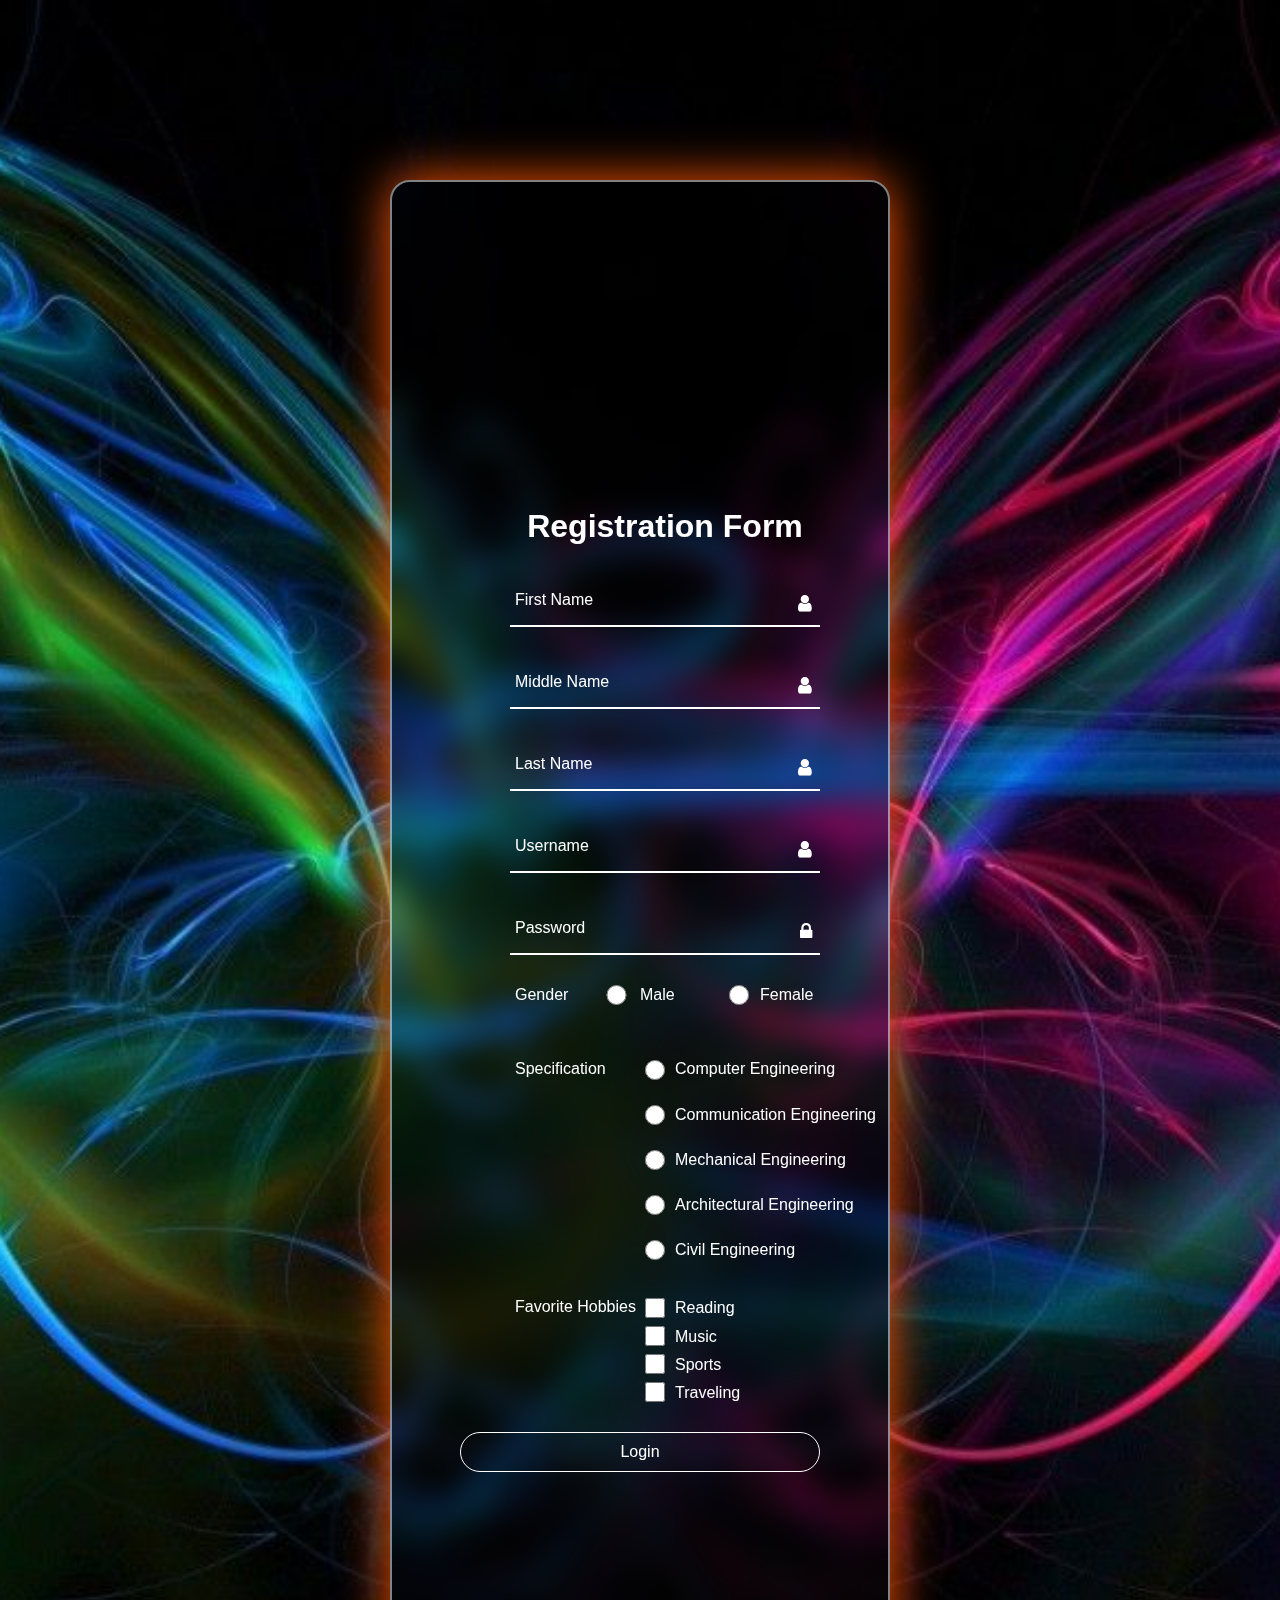
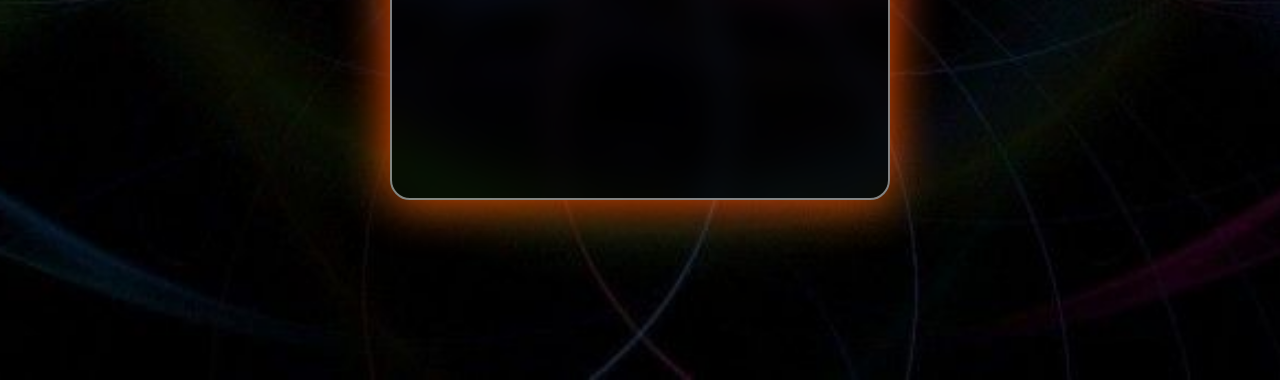
<file: index.html>
<!DOCTYPE html>
<html lang="en">
<head>
    <meta charset="UTF-8">
    <meta http-equiv="X-UA-Compatible" content="IE=edge">
    <meta name="viewport" content="width=device-width, initial-scale=1.0">
    <title>Registration</title>
    <link https://fonts.google.com/share?selection.family=Poppins:ital,wght@0,100;0,200;0,300;0,400;0,500;0,600;0,700;0,800;0,900;1,100;1,200;1,300;1,400;1,500;1,600;1,700;1,800;1,900%7CVarela%20Round%7CWork%20Sans>
    <link rel="stylesheet" href="./css/font-awesome.min.css">
    <link rel="stylesheet" href="./css/style.css">
</head>
<body>
    <section>
    <div class="login-box">
        <form action="register-courses.html" method="post" target="_blank">
            <h2>Registration Form</h2>
            <div class="input-box">
                <span class="icon"><i class="fa fa-user"></i></span>
                <input type="text" required>
                <label>First Name</label>
            </div>
            <div class="input-box">
                <span class="icon"><i class="fa fa-user"></i></span>
                <input type="text" required>
                <label>Middle Name</label>
            </div>
            <div class="input-box">
                <span class="icon"><i class="fa fa-user"></i></span>
                <input type="text" required>
                <label>Last Name</label>
            </div>
            <div class="input-box">
                <span class="icon"><i class="fa fa-user"></i></span>
                <input type="text" required>
                <label>Username</label>
            </div>
            <div class="input-box">
                <span class="icon"><i class="fa fa-lock"></i></span>
                <input type="password" required>
                <label>Password</label>
            </div>
            <div class="radio">
                <label>Gender</label>
                <label class="ma" for="male">Male</label>
                <input type="radio" id="male" name="gender" value="male">
                <label class="fe" for="female">Female</label>
                <input type="radio" id="female" name="gender" value="female">
            </div>
            <div class="radio-subject">
                <label>Specification</label>
                <label class="En" for="computer">Computer Engineering</label>
                <input type="radio" id="computer" name="specification" value="computer">
                <label class="Ec" for="communication">Communication Engineering</label>
                <input type="radio" id="communication" name="specification" value="communication">
                <label class="Em" for="mechanical">Mechanical Engineering</label>
                <input type="radio" id="mechanical" name="specification" value="mechanical">
                <label class="Ea" for="architectural">Architectural Engineering</label>
                <input type="radio" id="architectural" name="specification" value="architectural">
                <label class="Ei" for="civil">Civil Engineering</label>
                <input type="radio" id="civil" name="specification" value="civil">
            </div>
            <div class="checkbox">
                <label>Favorite Hobbies</label>
                <label class="read" for="reading">Reading</label>
                <input type="checkbox" id="reading" name="hobbies" value="reading">
                <label class="music" for="music">Music</label>
                <input type="checkbox" id="music" name="hobbies" value="music">
                <label class="sport" for="sports">Sports</label>
                <input type="checkbox" id="sports" name="hobbies" value="sports">
                <label class="travel" for="traveling">Traveling</label>
                <input type="checkbox" id="traveling" name="hobbies" value="traveling">
            </div>
            <button type="submit">Login</button>
        </form>
    </div>
</section>
</body>
</html>
</file>
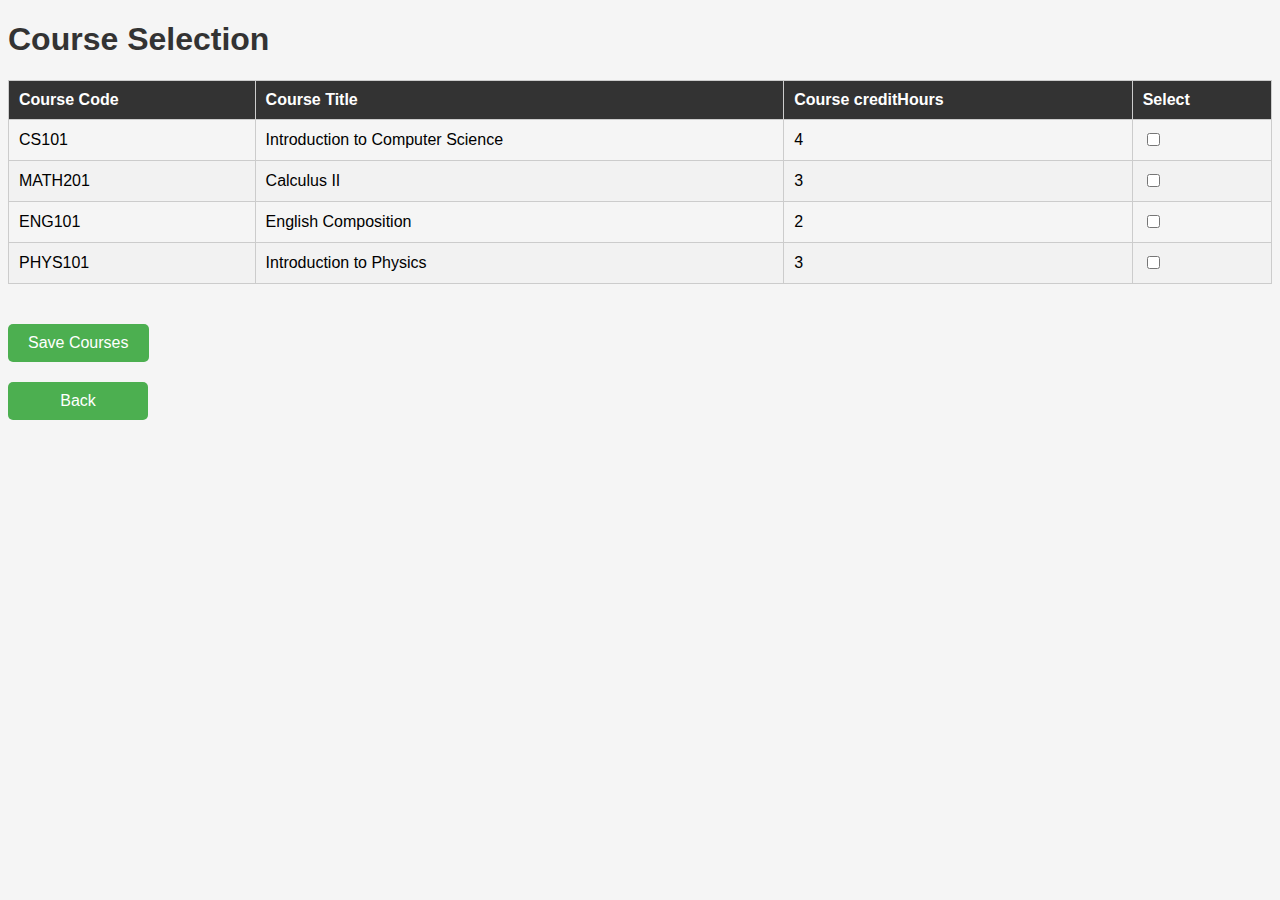
<file: register-courses.html>
<!DOCTYPE html>
<html lang="en">
<head>
    <meta charset="UTF-8">
    <meta name="viewport" content="width=device-width, initial-scale=1.0">
    <link rel="stylesheet" href="./css/register-courses.css">
    <title>Register Courses</title>
</head>
<body>
    <h1>Course Selection</h1>
    <table id="courseTable">
        <thead>
            <tr>
                <th>Course Code</th>
                <th>Course Title</th>
                <th>Course creditHours</th>
                <th>Select</th>
            </tr>
        </thead>
        <tbody>
            <tr>
                <td>CS101</td>
                <td>Introduction to Computer Science</td>
                <td>4</td>
                <td><input type="checkbox" name="course" value="CS101"></td>
            </tr>
            <tr>
                <td>MATH201</td>
                <td>Calculus II</td>
                <td>3</td>
                <td><input type="checkbox" name="course" value="MATH201"></td>
            </tr>
            <tr>
                <td>ENG101</td>  
                <td>English Composition</td>
                <td>2</td>
                <td><input type="checkbox" name="course" value="ENG101"></td>
            </tr>
            <tr>
                <td>PHYS101</td>
                <td>Introduction to Physics</td>
                <td>3</td>
                <td><input type="checkbox" name="course" value="PHYS101"></td>
            </tr>
        </tbody>
    </table>
    <button id="saveButton">Save Courses</button>
    <div id="selectedCourses"></div>
    <button class="btn"><a href="index.html" class="back-link">Back</a></button>
    <script>
        const saveButton = document.getElementById("saveButton");
        const courseTable = document.getElementById("courseTable");
        const selectedCourses = document.getElementById("selectedCourses");

        saveButton.addEventListener("click", () => {
            const selectedCourseInputs = courseTable.querySelectorAll("input[type=checkbox]:checked");
            const selectedCourseCodes = Array.from(selectedCourseInputs).map(input => input.value);

            const table = document.createElement("table");
            const tableHead = document.createElement("thead");
            const tableHeadRow = document.createElement("tr");
            const codeHeaderCell = document.createElement("th");
            const titleHeaderCell = document.createElement("th");
            const creditHoursHeaderCell = document.createElement("th");
            const tableBody = document.createElement("tbody");

            codeHeaderCell.textContent = "Course Code";
            titleHeaderCell.textContent = "Course Title";
            creditHoursHeaderCell.textContent = "Course creditHours";

            tableHeadRow.appendChild(codeHeaderCell);
            tableHeadRow.appendChild(titleHeaderCell);
            tableHeadRow.appendChild(creditHoursHeaderCell);
            tableHead.appendChild(tableHeadRow);
            table.appendChild(tableHead);

            selectedCourseCodes.forEach(courseCode => {
            const courseTitleElement = courseTable.querySelector(`input[value="${courseCode}"]`).parentNode.previousElementSibling;
            const courseTitle = courseTitleElement.previousElementSibling.textContent;
            const coursecreditHours = courseTitleElement.nextElementSibling.previousElementSibling.textContent;

                const courseTableRow = document.createElement("tr");
                const courseCodeCell = document.createElement("td");
                const courseTitleCell = document.createElement("td");
                const coursecreditHoursCell = document.createElement("td");

                courseCodeCell.textContent = courseCode;
                courseTitleCell.textContent = courseTitle;
                coursecreditHoursCell.textContent = coursecreditHours;

                courseTableRow.appendChild(courseCodeCell);
                courseTableRow.appendChild(courseTitleCell);
                courseTableRow.appendChild(coursecreditHoursCell);

                tableBody.appendChild(courseTableRow);
            });

            table.appendChild(tableBody);

            selectedCourses.innerHTML = "";
            selectedCourses.appendChild(table);
        });
    </script>
</body>
</html>
</file>
<file: css/style.css>
*{
    margin: 0;
    padding: 0;
    box-sizing: border-box;
    font-family:'Poppins' ,sans-serif;
}
section{
    display: flex;
    justify-content: center;
    align-items: center;
    height: 220vh;
    width: 100%;
    background:url(../image/bg.jpg) no-repeat;
    background-size: cover;
    background-position: center;
    animation: animateBg 5s linear infinite;
}
@keyframes animateBg{
    100%{
        filter: hue-rotate(360deg);
    }
}
.login-box{
    background-color: transparent;
    width: 500px;
    height: 180vh;
    position: relative;
    border: 2px solid rgba(255, 255, 255, 0.5);
    border-radius: 20px;
    display: flex;
    justify-content: center;
    box-shadow: 0 0 50px #f50;
    align-items: center;
    backdrop-filter: blur(15px);
}

h2{
    color: #fff;
    text-align: center;
    margin-left: 50px;
    font-size: 2em;
}
.input-box{
    position: relative;
    width: 310px;
    margin: 30px 0;
    border-bottom: #fff 2px solid;
    margin-left: 50px;
    display: flex;
}
.input-box label{
    position: absolute;
    top: 50%;
    left: 5px;
    transform: translateY(-50%);
    font-size: 1em;
    color: #fff;
    pointer-events: none;
    transition: 0.5s;
}
.input-box input:focus~label,
.input-box input:valid~label{
    top: -5px;
}
.input-box input{
    width: 100%;
    height: 50px;
    background: transparent;
    border: none;
    outline: none;
    font-size: 1em;
    color: #fff;
    padding: 0 35px 0 5px;
}
.input-box .icon{
    position: absolute;
    right: 8px;
    color: #fff;
    font-size: 1.2em;
    line-height: 57px;
}
.radio{
    position: relative;
    width: 310px;
    margin: 30px 0;
    /* border-bottom: #fff 2px solid; */
    margin-left: 50px;
    display: flex;
}
.radio label {
    position: absolute;
    top: 50%;
    left: 5px;
    transform: translateY(-50%);
    font-size: 1em;
    color: #fff;
    pointer-events: none;
    transition: 0.5s;
}
.radio input {
    width: 100%;
    height: 20px;
    background: transparent;
    border: none;
    outline: none;
    font-size: 1em;
    color: #fff;
    padding: 0 35px 0 5px;
    margin-left: 90px;
}
.ma{
    margin-left: 125px;
}
.fe{
    margin-left: 245px;
}
#female{
    margin-right: 65px;
}
.radio-subject{
    position: relative;
    width: 310px;
    margin: 30px 0;
    margin-left: 50px;
    display: flex;
    flex-direction: column;
}
.radio-subject label{
    position: absolute;
    top: 15%;
    left: 5px;
    transform: translateY(-50%);
    font-size: 1em;
    color: #fff;
    pointer-events: none;
    transition: 0.5s;
}
.radio-subject input{
    width: 100%;
    height: 20px;
    background: transparent;
    border: none;
    outline: none;
    font-size: 1em;
    color: #fff;
    padding: 0 35px 0 5px;
    margin-left: -10px;
    margin-top: 25px;
}
.En{
    margin-left: 160px;
    width: 200px;
    margin-bottom: 80px;
}
.Ec{
    margin-left: 160px;
    width: 220px;
    margin-top: 46px;
}
.Em{
    margin-left: 160px;
    width: 220px;
    margin-top: 91px;
}
.Ea{
    margin-left: 160px;
    width: 220px;
    margin-top: 136px;
}
.Ei{
    margin-left: 160px;
    width: 220px;
    margin-top: 181px;
}
.checkbox{
    position: relative;
    width: 310px;
    margin: 30px 0;
    margin-left: 50px;
    display: flex;
    flex-direction: column;
}
.checkbox label{
    position: absolute;
    top: 15%;
    left: 5px;
    transform: translateY(-50%);
    font-size: 1em;
    color: #fff;
    pointer-events: none;
    transition: 0.5s;
}
.checkbox input{
    width: 100%;
    height: 20px;
    background: transparent;
    border: none;
    outline: none;
    font-size: 1em;
    color: #fff;
    padding: 0 35px 0 5px;
    margin-left: -10px;
    margin-top: 8px;
}
.read{
    margin-left: 160px;
    width: 220px;
    margin-top: 1px;
}
.music{
    margin-left: 160px;
    width: 220px;
    margin-top: 30px;
}
.sport{
    margin-left: 160px;
    width: 220px;
    margin-top: 58px;
}
.travel{
    margin-left: 160px;
    width: 220px;
    margin-top: 86px;
}
button{
    width: 100%;
    height: 40px;
    background: transparent;
    border: 1px solid;
    border-radius: 40px;
    outline: none;
    cursor: pointer;
    color: #fff;
    font-size: 1em;
    font-weight: 500;
}
button:hover{
    background-color: #fff;
    color: #000;
    border: none;
}
@media (max-width:360px) {
    .login-box{
        width: 100%;
        height: 100vh;
        border: none;
        border-radius: 0;
    }
    .input-box{
        width: 290px;
    }
}
</file>
<file: css/register-courses.css>
body {
    background-color: #f5f5f5;
    font-family: Arial, sans-serif;
}

h1 {
    color: #333;
}

table {
    border-collapse: collapse;
    margin: 20px 0;
    width: 100%;
}

th, td {
    border: 1px solid #ccc;
    padding: 10px;
    text-align: left;
}

thead {
    background-color: #333;
    color: #fff;
}

tbody tr:nth-child(even) {
    background-color: #f2f2f2;
}

/* تحديد الزوايا */
button {
    border-radius: 5px;
    border: none;
    margin-top: 10px;
    padding: 10px;
    background-color: #4CAF50;
}

a.back-link {
    color: #fff;
    text-decoration: none;
}
.btn{
    width: 140px;
}
.btn:hover {
    background-color: #3e8e41;
}

/* تحديد الأزرار */
#saveButton , .btn {
    background-color: #4CAF50;
    border: none;
    border-radius: 5px;
    color: #fff;
    cursor: pointer;
    font-size: 16px;
    margin-top: 20px;
    padding: 10px 20px;
    text-align: center;
    text-decoration: none;
    transition-duration: 0.4s;
}

#saveButton:hover {
    background-color: #3e8e41;
}

#selectedCourses table {
    margin-top: 20px;
}

#selectedCourses table th {
    background-color: #333;
    color: #fff;
}
</file>
